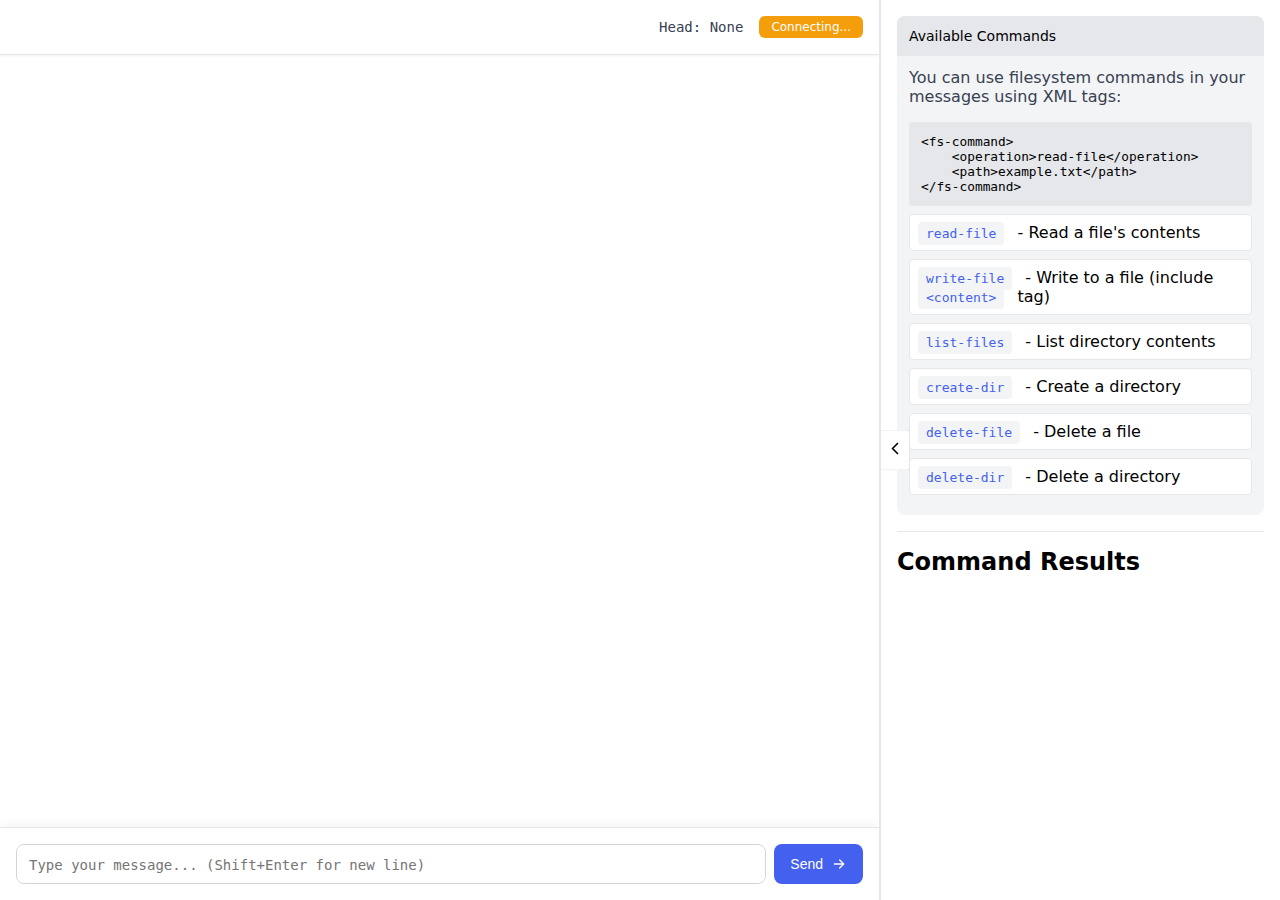
<file: assets/index.html>
<!DOCTYPE html>
<html lang="en">
<head>
    <meta charset="UTF-8">
    <meta name="viewport" content="width=device-width, initial-scale=1.0">
    <title>Filesystem Chat</title>
    <link rel="stylesheet" href="styles.css">
</head>
<body>
    <div class="container">
        <!-- Left pane: Chat -->
        <div class="chat-pane">
            <div class="main-chat">
                <div class="title-bar">
                    <div class="title-info">
                        <div class="head-id">Head: None</div>
                        <div id="connectionStatus" class="connection-status disconnected">
                            Disconnected
                        </div>
                    </div>
                </div>
                <div class="message-area-container">
                    <div id="messageLoading" class="loading-overlay">
                        <div class="loading-spinner"></div>
                    </div>
                    <div id="messageArea" class="message-area">
                        <!-- Messages will be rendered here -->
                    </div>
                </div>
                <div class="input-area">
                    <div class="input-container">
                        <textarea id="messageInput" class="message-input" 
                            placeholder="Type your message... (Shift+Enter for new line)"
                            rows="1"></textarea>
                        <button onclick="sendMessage()" class="send-button">
                            Send
                            <svg width="16" height="16" viewBox="0 0 24 24" fill="none" stroke="currentColor">
                                <path d="M5 12h14m-6-6l6 6-6 6" stroke-width="2" stroke-linecap="round" />
                            </svg>
                        </button>
                    </div>
                </div>
            </div>
        </div>

        <!-- Right pane: Info & Results -->
        <div class="info-pane">
            <button class="collapse-button" id="collapseButton">
                <svg class="collapse-icon" width="20" height="20" viewBox="0 0 24 24" fill="none" stroke="currentColor">
                    <path d="M15 18l-6-6 6-6" stroke-width="2" stroke-linecap="round" stroke-linejoin="round"/>
                </svg>
            </button>
            <div class="info-pane-content">
            <div class="info-section result-block">
                <div class="result-block-header">
                    <span>Available Commands</span>
                </div>
                <div class="result-block-content">
                    <p>You can use filesystem commands in your messages using XML tags:</p>
                <pre class="xml-command">
&lt;fs-command&gt;
    &lt;operation&gt;read-file&lt;/operation&gt;
    &lt;path&gt;example.txt&lt;/path&gt;
&lt;/fs-command&gt;</pre>
                <ul class="command-list">
                    <li><code>read-file</code> - Read a file's contents</li>
                    <li><code>write-file</code> - Write to a file (include <code>&lt;content&gt;</code> tag)</li>
                    <li><code>list-files</code> - List directory contents</li>
                    <li><code>create-dir</code> - Create a directory</li>
                    <li><code>delete-file</code> - Delete a file</li>
                    <li><code>delete-dir</code> - Delete a directory</li>
                </ul>
                </div>
            </div>
            <div id="commandResults" class="results-section">
                <h2>Command Results</h2>
                <div class="command-results-container">
                    <!-- Command results will be shown here dynamically -->
                </div>
            </div>
            </div>
        </div>
    </div>
    <script src="chat.js"></script>
</body>
</html>
</file>
<file: assets/styles.css>
/* CSS Variables for consistent theming */
:root {
    --primary: #4361ee;
    --primary-dark: #3730a3;
    --gray-100: #f3f4f6;
    --gray-200: #e5e7eb;
    --gray-300: #d1d5db;
    --gray-700: #374151;
    --gray-800: #1f2937;
    --success: #10b981;
    --error: #ef4444;
}

/* Reset and base styles */
* {
    margin: 0;
    padding: 0;
    box-sizing: border-box;
}

body {
    font-family: system-ui, -apple-system, sans-serif;
    background: var(--gray-100);
    height: 100vh;
    display: flex;
    flex-direction: column;
}

/* Layout */
.container {
    height: 100vh;
    width: 100%;
    display: flex;
    overflow: hidden;
}

/* Chat pane */
.chat-pane {
    flex: 1;
    min-width: 0;
    display: flex;
    flex-direction: column;
    border-right: 1px solid var(--gray-200);
}

/* Info pane */
.info-pane {
    width: 400px;
    min-width: 50px;
    max-width: 800px;
    background: white;
    border-left: 1px solid var(--gray-200);
    position: relative;
    transition: width 0.3s;
    display: flex;
}

.info-pane.collapsed {
    width: 50px;
}

.info-pane-content {
    flex: 1;
    overflow-y: auto;
    padding: 1rem;
    opacity: 1;
    transition: opacity 0.2s;
}

.info-pane.collapsed .info-pane-content {
    opacity: 0;
    pointer-events: none;
}

.collapse-button {
    position: absolute;
    left: 0;
    top: 50%;
    transform: translateY(-50%);
    z-index: 10;
    background: white;
    border: 1px solid var(--gray-200);
    border-left: none;
    border-radius: 0 4px 4px 0;
    padding: 8px 4px;
    cursor: pointer;
    transition: transform 0.3s;
}

.info-pane.collapsed .collapse-button {
    transform: translateY(-50%) rotate(180deg);
}

.collapse-button:hover {
    background: var(--gray-100);
}

/* Make the info pane resizable */
.info-pane {
    resize: horizontal;
}

.info-pane.collapsed {
    resize: none;
}

.info-section.result-block {
    margin-bottom: 1rem;
}

.info-section.result-block .result-block-content {
    display: block;
}

.info-section.result-block p {
    margin-bottom: 1rem;
    color: var(--gray-700);
}

.info-section .command-list {
    list-style: none;
    padding: 0;
}

.info-section .command-list li {
    padding: 0.5rem;
    border-radius: 0.25rem;
    margin-bottom: 0.5rem;
    background: white;
    border: 1px solid var(--gray-200);
}

.info-section .command-list li code {
    color: var(--primary);
    font-family: monospace;
    background: var(--gray-100);
    padding: 0.25rem 0.5rem;
    border-radius: 0.25rem;
    margin-right: 0.5rem;
}

.results-section {
    border-top: 1px solid var(--gray-200);
    padding-top: 1rem;
}

/* Title bar */
.title-bar {
    padding: 1rem;
    border-bottom: 1px solid var(--gray-200);
    background: white;
    display: flex;
    justify-content: flex-end;
    align-items: center;
    position: sticky;
    top: 0;
    z-index: 10;
    box-shadow: 0 1px 2px rgba(0, 0, 0, 0.05);
}

.title-info {
    display: flex;
    align-items: center;
    gap: 1rem;
    font-size: 0.875rem;
}

.head-id {
    color: var(--gray-700);
    font-family: monospace;
}

/* Connection status indicator */
.connection-status {
    padding: 0.25rem 0.75rem;
    border-radius: 0.375rem;
    font-size: 0.75rem;
    transition: all 0.2s;
    display: inline-flex;
    align-items: center;
    gap: 0.25rem;
}

.connection-status.connected {
    background: var(--success);
    color: white;
}

.connection-status.disconnected {
    background: var(--error);
    color: white;
}

.connection-status.connecting {
    background: #f59e0b;
    color: white;
}

/* Main chat area */
.main-chat {
    flex: 1;
    background: white;
    display: flex;
    flex-direction: column;
    width: 100%;
    height: 100%;
    position: relative;
    overflow: hidden;
}

.message-area-container {
    flex: 1;
    overflow-y: auto;
    position: relative;
}

.message-area {
    padding: 1rem;
    padding-bottom: 100px; /* Space for input area */
}

.message-container {
    display: flex;
    flex-direction: column;
}

/* System message */
.system-message {
    background: var(--gray-100);
    padding: 1rem;
    border-radius: 0.5rem;
    margin-bottom: 1rem;
    font-size: 0.875rem;
    line-height: 1.5;
}

.system-message p {
    margin-bottom: 0.5rem;
}

.system-message ul {
    margin-left: 1.5rem;
    margin-top: 0.5rem;
}

.system-message li {
    margin-bottom: 0.25rem;
}

.xml-command {
    background: var(--gray-200);
    padding: 0.75rem;
    border-radius: 0.25rem;
    font-family: monospace;
    margin: 0.5rem 0;
    white-space: pre-wrap;
    font-size: 0.8rem;
}

/* Message bubbles */
.message {
    max-width: 85%;
    padding: 0.75rem 1rem;
    border-radius: 1rem;
    margin-bottom: 0.5rem;
    line-height: 1.4;
    word-wrap: break-word;
    position: relative;
    cursor: pointer;
    transition: filter 0.2s;
}

.message:hover {
    filter: brightness(0.95);
}

.message.selected {
    filter: brightness(0.9);
}

.message.user {
    background: var(--primary);
    color: white;
    margin-left: auto;
    border-bottom-right-radius: 0.25rem;
}

.message.assistant {
    background: var(--gray-200);
    color: var(--gray-800);
    margin-right: auto;
    border-bottom-left-radius: 0.25rem;
}

/* Message actions */
.message-actions {
    display: none;
    margin-top: 0.5rem;
    padding-top: 0.5rem;
    border-top: 1px solid rgba(255, 255, 255, 0.1);
}

.message.assistant .message-actions {
    border-top-color: rgba(0, 0, 0, 0.1);
}

.message.selected .message-actions {
    display: flex;
    gap: 0.25rem;
}

.message-action-button {
    padding: 0.25rem 0.5rem;
    border: none;
    background: rgba(255, 255, 255, 0.1);
    color: white;
    border-radius: 0.25rem;
    font-size: 0.75rem;
    cursor: pointer;
    display: flex;
    align-items: center;
    gap: 0.25rem;
    transition: background-color 0.2s;
}

.message.assistant .message-action-button {
    background: rgba(0, 0, 0, 0.05);
    color: var(--gray-800);
}

.message-action-button:hover {
    background: rgba(255, 255, 255, 0.2);
}

.message.assistant .message-action-button:hover {
    background: rgba(0, 0, 0, 0.1);
}

.message-action-button svg {
    width: 12px;
    height: 12px;
}

/* Command Results Panel */
.command-results-container {
    display: flex;
    flex-direction: column;
    gap: 1rem;
}

.result-block {
    background: var(--gray-100);
    border-radius: 0.5rem;
    overflow: hidden;
}

.result-block-header {
    background: var(--gray-200);
    padding: 0.75rem;
    font-size: 0.875rem;
    cursor: pointer;
}

.result-block-header .header-content {
    display: flex;
    flex-direction: column;
    gap: 0.25rem;
}

.result-block-header .command-text {
    font-family: monospace;
    color: var(--primary);
}

.result-block-header .command-meta {
    color: var(--gray-700);
    font-size: 0.75rem;
}

.result-block-content {
    padding: 0.75rem;
    display: none;
}

.result-block.expanded .result-block-content {
    display: block;
}

.result-block-header {
    cursor: pointer;
}

.result-block-header:hover {
    background: var(--gray-300);
}

.fs-result {
    padding: 0.5rem;
    border-radius: 0.25rem;
    margin-bottom: 0.5rem;
    background: white;
    border: 1px solid var(--gray-200);
}

.fs-result:last-child {
    margin-bottom: 0;
}

.fs-result.success strong {
    color: var(--success);
}

.fs-result.error strong {
    color: var(--error);
}

.fs-result .path {
    font-family: monospace;
    margin-left: 0.5rem;
    color: var(--gray-700);
}

.fs-result .data {
    margin-top: 0.5rem;
    padding: 0.5rem;
    background: var(--gray-100);
    border-radius: 0.25rem;
    font-family: monospace;
    white-space: pre-wrap;
    font-size: 0.8rem;
    border: 1px solid var(--gray-200);
}

.fs-result .error {
    margin-top: 0.25rem;
    color: var(--error);
    font-size: 0.875rem;
}

/* Typing indicator */
.typing-indicator {
    display: inline-flex;
    align-items: center;
    gap: 0.25rem;
    padding: 0.75rem 1rem;
    background: var(--gray-200);
    border-radius: 1rem;
    border-bottom-left-radius: 0.25rem;
    margin-right: auto;
    max-width: 85%;
    margin-bottom: 0.5rem;
}

.typing-indicator span {
    width: 4px;
    height: 4px;
    background: var(--gray-700);
    border-radius: 50%;
    animation: bounce 1.4s infinite ease-in-out;
}

.typing-indicator span:nth-child(1) { animation-delay: 0s; }
.typing-indicator span:nth-child(2) { animation-delay: 0.2s; }
.typing-indicator span:nth-child(3) { animation-delay: 0.4s; }

@keyframes bounce {
    0%, 80%, 100% { transform: translateY(0); }
    40% { transform: translateY(-4px); }
}

/* Input area */
.input-area {
    position: relative;
    width: 100%;
    padding: 1rem;
    background: white;
    border-top: 1px solid var(--gray-200);
    box-shadow: 0 -2px 10px rgba(0, 0, 0, 0.05);
}

.input-container {
    display: flex;
    gap: 0.5rem;
}

.message-input {
    flex: 1;
    padding: 0.75rem;
    border: 1px solid var(--gray-300);
    border-radius: 0.5rem;
    font-size: 0.875rem;
    transition: border-color 0.2s, box-shadow 0.2s;
    resize: none;
    height: 2.5rem;
    max-height: 200px;
    overflow-x: hidden;
    overflow-y: auto;
    scrollbar-width: none; /* Firefox */
}

.message-input::-webkit-scrollbar { /* Chrome, Safari, Edge */
    display: none;
}

.message-input:focus {
    outline: none;
    border-color: var(--primary);
    box-shadow: 0 0 0 2px rgba(67, 97, 238, 0.1);
}

.send-button {
    background: var(--primary);
    color: white;
    border: none;
    padding: 0.75rem 1rem;
    border-radius: 0.5rem;
    cursor: pointer;
    display: flex;
    align-items: center;
    gap: 0.5rem;
    font-size: 0.875rem;
    transition: background-color 0.2s;
    white-space: nowrap;
}

.send-button:hover {
    background: var(--primary-dark);
}

/* Responsive design */
@media (max-width: 768px) {
    .container {
        padding: 0;
        flex-direction: column;
    }

    .chat-pane {
        flex: 1;
        min-height: 0;
        border-right: none;
    }

    .info-pane {
        width: 100%;
        height: 300px;
        border-left: none;
        border-top: 1px solid var(--gray-200);
    }

    .message {
        max-width: 90%;
    }

    .input-area {
        padding: 0.75rem;
    }

    .main-chat {
        min-height: 0;
    }
}

/* Loading states */
.loading-overlay {
    position: absolute;
    inset: 0;
    background: rgba(255, 255, 255, 0.95);
    display: none;
    align-items: center;
    justify-content: center;
}

.loading-overlay.show {
    display: flex;
}

.loading-spinner {
    width: 40px;
    height: 40px;
    border: 3px solid var(--gray-200);
    border-top-color: var(--primary);
    border-radius: 50%;
    animation: spin 1s linear infinite;
}

@keyframes spin {
    to { transform: rotate(360deg); }
}

/* Disabled states */
.send-button:disabled,
.message-input:disabled {
    opacity: 0.7;
    cursor: not-allowed;
}

.message.processing {
    opacity: 0.8;
}

.message.failed {
    border-left: 3px solid #ff4444;
}

.message.retrying {
    border-left: 3px solid #ffaa00;
}

.error-banner {
    background: #fff1f1;
    border: 1px solid #ffdddd;
    border-radius: 4px;
    padding: 8px 12px;
    margin: 8px 0;
    display: flex;
    align-items: center;
    gap: 12px;
}

.error-message {
    color: #d32f2f;
    flex: 1;
    font-size: 0.9em;
}

.retry-message {
    color: #666;
    font-size: 0.9em;
}

.retry-button {
    background: #f44336;
    color: white;
    border: none;
    padding: 4px 12px;
    border-radius: 4px;
    cursor: pointer;
    font-size: 0.9em;
}

.retry-button:hover {
    background: #d32f2f;
}

.processing-indicator {
    display: flex;
    gap: 4px;
    justify-content: center;
    margin-top: 8px;
}

.processing-indicator span {
    width: 8px;
    height: 8px;
    background: #666;
    border-radius: 50%;
    animation: pulse 1s infinite;
}

.processing-indicator span:nth-child(2) {
    animation-delay: 0.2s;
}

.processing-indicator span:nth-child(3) {
    animation-delay: 0.4s;
}

@keyframes pulse {
    0%, 100% {
        opacity: 0.3;
    }
    50% {
        opacity: 1;
    }
}
</file>
